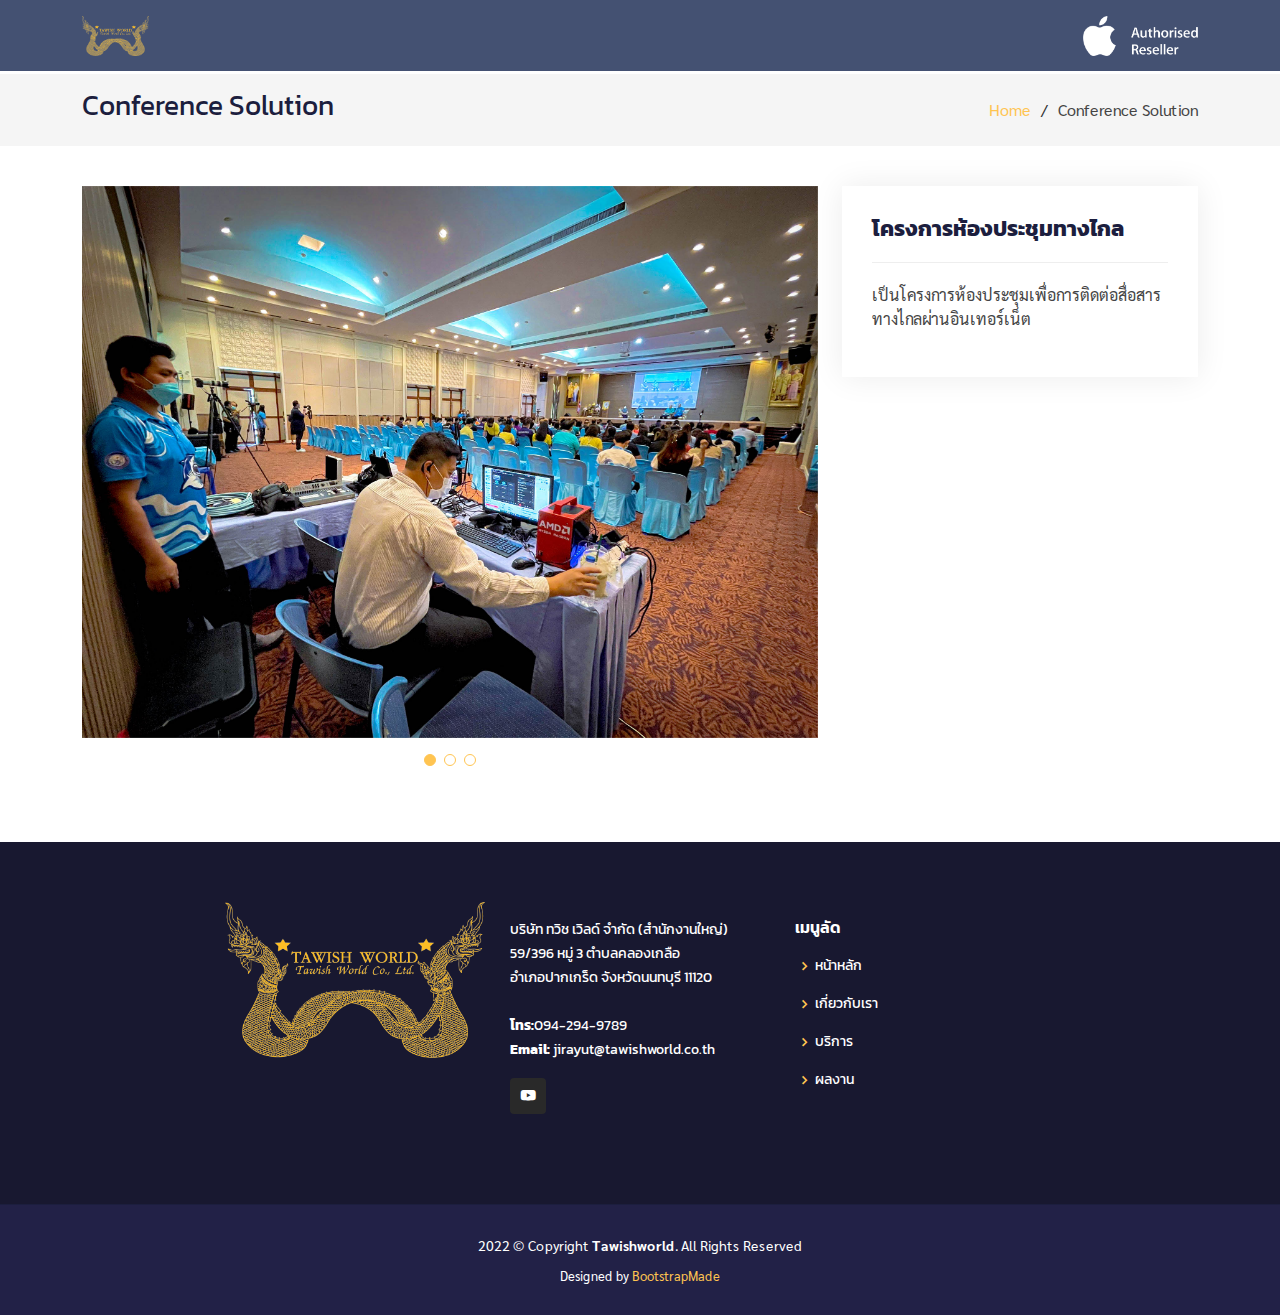
<file: conference.html>
<!DOCTYPE html>
<html lang="en">

<head>
  <meta charset="utf-8">
  <meta content="width=device-width, initial-scale=1.0" name="viewport">

  <title>Conference Solution - Tawish World</title>
  <meta content="" name="description">
  <meta content="" name="keywords">

  <!-- Favicons -->
  <link href="assets/img/icon-tw-whitebg.png" rel="icon">

  <!-- Google Fonts -->
  <link href="https://fonts.googleapis.com/css?family=Kanit:300,300i,400,400i,600,600i,700,700i|Sarabun:300,300i,400,400i,500,500i,600,600i,700,700i" rel="stylesheet">

  <!-- Vendor CSS Files -->
  <link href="assets/vendor/aos/aos.css" rel="stylesheet">
  <link href="assets/vendor/bootstrap/css/bootstrap.min.css" rel="stylesheet">
  <link href="assets/vendor/bootstrap-icons/bootstrap-icons.css" rel="stylesheet">
  <link href="assets/vendor/boxicons/css/boxicons.min.css" rel="stylesheet">
  <link href="assets/vendor/glightbox/css/glightbox.min.css" rel="stylesheet">
  <link href="assets/vendor/remixicon/remixicon.css" rel="stylesheet">
  <link href="assets/vendor/swiper/swiper-bundle.min.css" rel="stylesheet">

  <!-- Template Main CSS File -->
  <link href="assets/css/style.css" rel="stylesheet">

  <!-- =======================================================
  * Template Name: Gp - v4.9.1
  * Template URL: https://bootstrapmade.com/gp-free-multipurpose-html-bootstrap-template/
  * Author: BootstrapMade.com
  * License: https://bootstrapmade.com/license/
  ======================================================== -->
</head>

<body>

  <!-- ======= Header ======= -->
  <header id="header" class="fixed-top header-inner-pages">
    <div class="container d-flex align-items-center justify-content-lg-between">

      <a href="index.html" class="logo me-auto me-lg-0"><img src="/assets/img/tw-trans-log.png" alt="" class="img-fluid"></a>

      <!-- <a href="#contact" class="get-started-btn scrollto">ร่วมงานกับเรา</a> -->
      <a class="logo me-auto me-lg-0"><img src="/assets/img/apple-auth-logo-wht2-tran.png" alt="Responsive image" class="img-fluid"></a>

    </div>
  </header><!-- End Header -->

  
  <main id="main">

    <!-- ======= Breadcrumbs ======= -->
    <section id="breadcrumbs" class="breadcrumbs">
      <div class="container">

        <div class="d-flex justify-content-between align-items-center">
          <h2>Conference Solution</h2>
          <ol>
            <li><a href="index.html">Home</a></li>
            <li>Conference Solution</li>
          </ol>
        </div>

      </div>
    </section><!-- End Breadcrumbs -->

    <!-- ======= Portfolio Details Section ======= -->
    <section id="portfolio-details" class="portfolio-details">
      <div class="container">

        <div class="row gy-4">

          <div class="col-lg-8">
            <div class="portfolio-details-slider swiper">
              <div class="swiper-wrapper align-items-center">

                <div class="swiper-slide">
                  <img src="assets/img/conference/conference-1.jpeg" alt="">
                </div>

                <div class="swiper-slide">
                  <img src="assets/img/conference/conference-2.jpeg" alt="">
                </div>

                <div class="swiper-slide">
                  <img src="assets/img/conference/conference-3.jpeg" alt="">
                </div>

              </div>
              <div class="swiper-pagination"></div>
            </div>
          </div>

          <div class="col-lg-4">
            <div class="portfolio-info">
              <h3>โครงการห้องประชุมทางไกล</h3>
              <p>เป็นโครงการห้องประชุมเพื่อการติดต่อสื่อสารทางไกลผ่านอินเทอร์เน็ต</p>
            </div>
          </div>

        </div>

      </div>
    </section><!-- End Portfolio Details Section -->

  </main><!-- End #main -->

        

    


  <!-- ======= Footer ======= -->
  <footer id="footer">
    <div class="footer-top">
      <div class="container">
        <div class="row justify-content-md-center">
          <div class="col-lg-3 col-md-6 ">
            <a class="logo mt-3"><img src="/assets/img/tw-trans-log.png" alt="" class="img-fluid"></a>
          </div>

          <div class="col-lg-3 col-md-6 footer-links">
            <div class="footer-info mt-3">
              <p>
                บริษัท ทวิช เวิลด์ จำกัด (สำนักงานใหญ่)<br>
                59/396 หมู่ 3 ตำบลคลองเกลือ <br>
                อำเภอปากเกร็ด จังหวัดนนทบุรี 11120<br><br>
                <strong>โทร:</strong>094-294-9789<br>
                <strong>Email:</strong> jirayut@tawishworld.co.th<br>
              </p>
              <div class="social-links mt-3">
                <!-- <a href="#" class="facebook"><i class="bx bxl-facebook"></i></a> -->
                <a href="https://www.youtube.com/channel/UCE-PU_fjS1bHGGkTFNMQGZQ" class="youtube"><i class="bx bxl-youtube"></i></a>
                <!-- <a href="#" class="linkedin"><i class="bx bxl-linkedin"></i></a> -->
              </div>
            </div>
          </div>

          <div class="col-lg-3 col-md-6 footer-links mt-3">
            <h4>เมนูลัด</h4>
            <ul style="font-family: Kanit, sans-serif;">
              <li><i class="bx bx-chevron-right"></i> <a href="index.html#hero">หน้าหลัก</a></li>
              <li><i class="bx bx-chevron-right"></i> <a href="index.html#about">เกี่ยวกับเรา</a></li>
              <li><i class="bx bx-chevron-right"></i> <a href="index.html#service">บริการ</a></li>
              <li><i class="bx bx-chevron-right"></i> <a href="index.html#portfolio">ผลงาน</a></li>
            </ul>
          </div>

        </div>
      </div>
    </div>

    <div class="container">
      <div class="copyright">
        2022 &copy; Copyright <strong><span>Tawishworld</span></strong>. All Rights Reserved
      </div>
      <div class="credits">
        <!-- All the links in the footer should remain intact. -->
        <!-- You can delete the links only if you purchased the pro version. -->
        <!-- Licensing information: https://bootstrapmade.com/license/ -->
        <!-- Purchase the pro version with working PHP/AJAX contact form: https://bootstrapmade.com/gp-free-multipurpose-html-bootstrap-template/ -->
        Designed by <a href="https://bootstrapmade.com/">BootstrapMade</a>
      </div>
    </div>
  </footer><!-- End Footer -->

  <div id="preloader"></div>
  <a href="#" class="back-to-top d-flex align-items-center justify-content-center"><i class="bi bi-arrow-up-short"></i></a>

  <!-- Vendor JS Files -->
  <script src="assets/vendor/purecounter/purecounter_vanilla.js"></script>
  <script src="assets/vendor/aos/aos.js"></script>
  <script src="assets/vendor/bootstrap/js/bootstrap.bundle.min.js"></script>
  <script src="assets/vendor/glightbox/js/glightbox.min.js"></script>
  <script src="assets/vendor/isotope-layout/isotope.pkgd.min.js"></script>
  <script src="assets/vendor/swiper/swiper-bundle.min.js"></script>
  <script src="assets/vendor/php-email-form/validate.js"></script>

  <!-- Template Main JS File -->
  <script src="assets/js/main.js"></script>

</body>

</html>
</file>
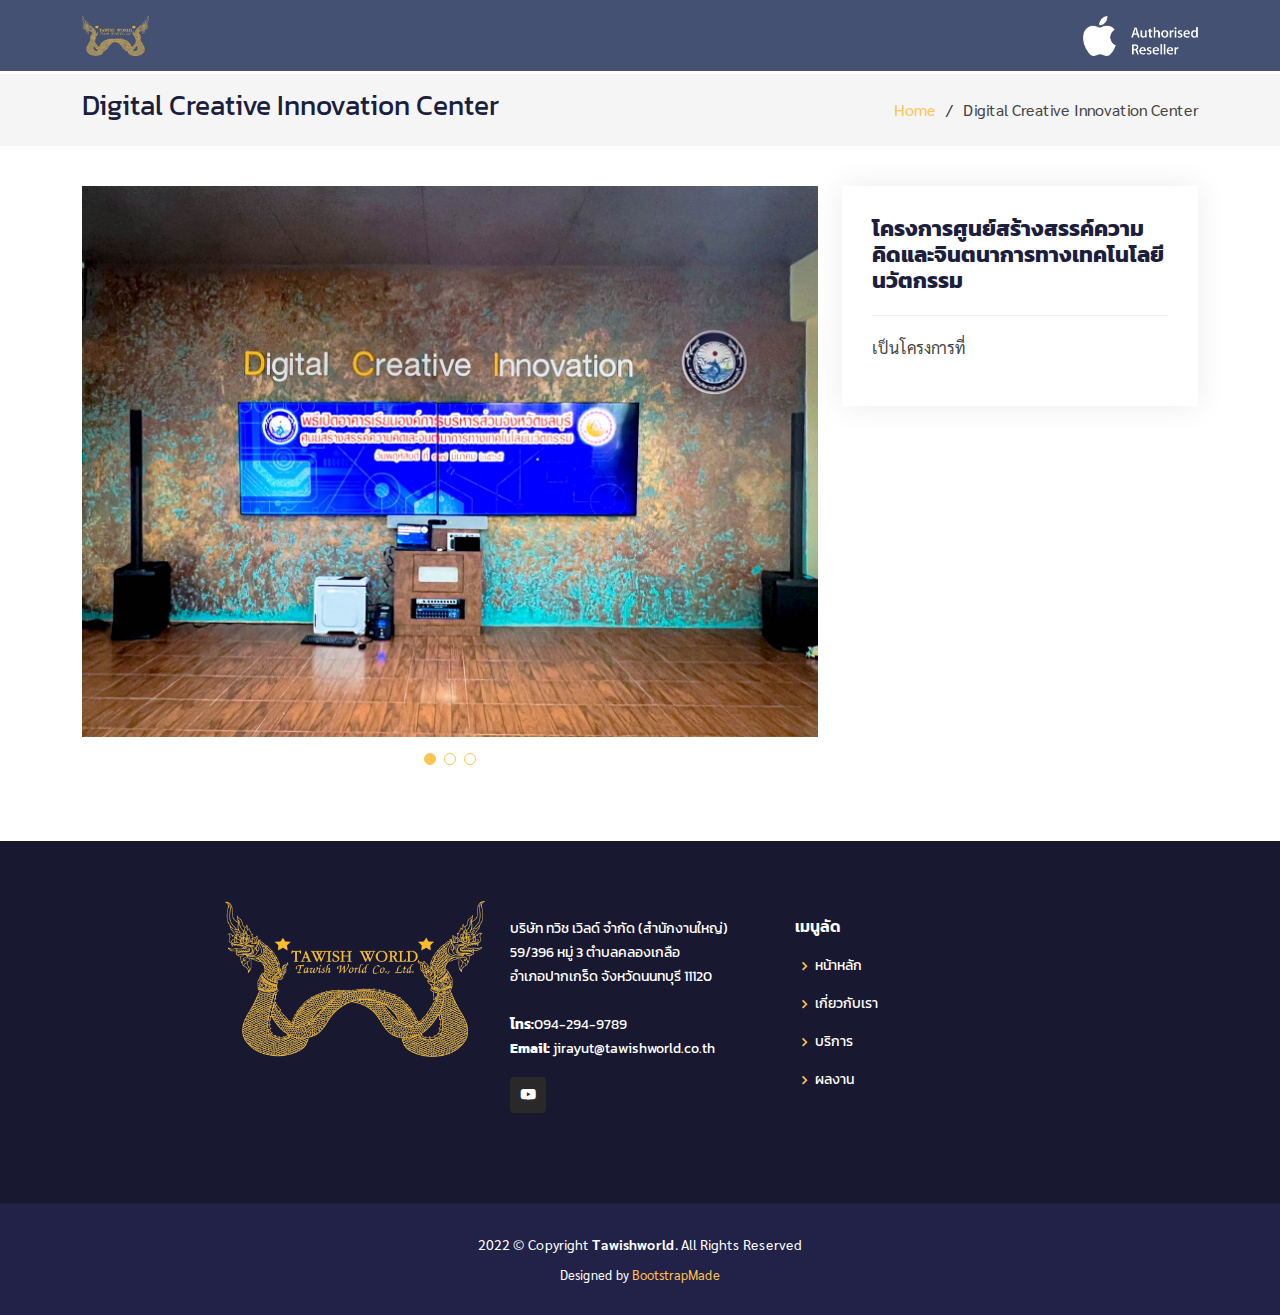
<file: innovation.html>
<!DOCTYPE html>
<html lang="en">

<head>
  <meta charset="utf-8">
  <meta content="width=device-width, initial-scale=1.0" name="viewport">

  <title>Innovation - Tawish World</title>
  <meta content="" name="description">
  <meta content="" name="keywords">

  <!-- Favicons -->
  <link href="assets/img/icon-tw-whitebg.png" rel="icon">

  <!-- Google Fonts -->
  <link href="https://fonts.googleapis.com/css?family=Kanit:300,300i,400,400i,600,600i,700,700i|Sarabun:300,300i,400,400i,500,500i,600,600i,700,700i" rel="stylesheet">

  <!-- Vendor CSS Files -->
  <link href="assets/vendor/aos/aos.css" rel="stylesheet">
  <link href="assets/vendor/bootstrap/css/bootstrap.min.css" rel="stylesheet">
  <link href="assets/vendor/bootstrap-icons/bootstrap-icons.css" rel="stylesheet">
  <link href="assets/vendor/boxicons/css/boxicons.min.css" rel="stylesheet">
  <link href="assets/vendor/glightbox/css/glightbox.min.css" rel="stylesheet">
  <link href="assets/vendor/remixicon/remixicon.css" rel="stylesheet">
  <link href="assets/vendor/swiper/swiper-bundle.min.css" rel="stylesheet">

  <!-- Template Main CSS File -->
  <link href="assets/css/style.css" rel="stylesheet">

  <!-- =======================================================
  * Template Name: Gp - v4.9.1
  * Template URL: https://bootstrapmade.com/gp-free-multipurpose-html-bootstrap-template/
  * Author: BootstrapMade.com
  * License: https://bootstrapmade.com/license/
  ======================================================== -->
</head>

<body>

  <!-- ======= Header ======= -->
  <header id="header" class="fixed-top header-inner-pages">
    <div class="container d-flex align-items-center justify-content-lg-between">

      <a href="index.html" class="logo me-auto me-lg-0"><img src="/assets/img/tw-trans-log.png" alt="" class="img-fluid"></a>

      <!-- <a href="#contact" class="get-started-btn scrollto">ร่วมงานกับเรา</a> -->
      <a class="logo me-auto me-lg-0"><img src="/assets/img/apple-auth-logo-wht2-tran.png" alt="Responsive image" class="img-fluid"></a>

    </div>
  </header><!-- End Header -->

  
  <main id="main">

    <!-- ======= Breadcrumbs ======= -->
    <section id="breadcrumbs" class="breadcrumbs">
      <div class="container">

        <div class="d-flex justify-content-between align-items-center">
          <h2>Digital Creative Innovation Center</h2>
          <ol>
            <li><a href="index.html">Home</a></li>
            <li>Digital Creative Innovation Center</li>
          </ol>
        </div>

      </div>
    </section><!-- End Breadcrumbs -->

    <!-- ======= Portfolio Details Section ======= -->
    <section id="portfolio-details" class="portfolio-details">
      <div class="container">

        <div class="row gy-4">

          <div class="col-lg-8">
            <div class="portfolio-details-slider swiper">
              <div class="swiper-wrapper align-items-center">

                <div class="swiper-slide">
                  <img src="assets/img/innovation/innovation-1.jpeg" alt="">
                </div>

                <div class="swiper-slide">
                  <img src="assets/img/innovation/innovation-2.jpeg" alt="">
                </div>

                <div class="swiper-slide">
                  <img src="assets/img/innovation/innovation-3.jpeg" alt="">
                </div>

              </div>
              <div class="swiper-pagination"></div>
            </div>
          </div>

          <div class="col-lg-4">
            <div class="portfolio-info">
              <h3>โครงการศูนย์สร้างสรรค์ความคิดและจินตนาการทางเทคโนโลยีนวัตกรรม</h3>
              <p>เป็นโครงการที่</p>
            </div>
          </div>

        </div>

      </div>
    </section><!-- End Portfolio Details Section -->

  </main><!-- End #main -->

        

    


  <!-- ======= Footer ======= -->
  <footer id="footer">
    <div class="footer-top">
      <div class="container">
        <div class="row justify-content-md-center">
          <div class="col-lg-3 col-md-6 ">
            <a class="logo mt-3"><img src="/assets/img/tw-trans-log.png" alt="" class="img-fluid"></a>
          </div>

          <div class="col-lg-3 col-md-6 footer-links">
            <div class="footer-info mt-3">
              <p>
                บริษัท ทวิช เวิลด์ จำกัด (สำนักงานใหญ่)<br>
                59/396 หมู่ 3 ตำบลคลองเกลือ <br>
                อำเภอปากเกร็ด จังหวัดนนทบุรี 11120<br><br>
                <strong>โทร:</strong>094-294-9789<br>
                <strong>Email:</strong> jirayut@tawishworld.co.th<br>
              </p>
              <div class="social-links mt-3">
                <!-- <a href="#" class="facebook"><i class="bx bxl-facebook"></i></a> -->
                <a href="https://www.youtube.com/channel/UCE-PU_fjS1bHGGkTFNMQGZQ" class="youtube"><i class="bx bxl-youtube"></i></a>
                <!-- <a href="#" class="linkedin"><i class="bx bxl-linkedin"></i></a> -->
              </div>
            </div>
          </div>

          <div class="col-lg-3 col-md-6 footer-links mt-3">
            <h4>เมนูลัด</h4>
            <ul style="font-family: Kanit, sans-serif;">
              <li><i class="bx bx-chevron-right"></i> <a href="index.html#hero">หน้าหลัก</a></li>
              <li><i class="bx bx-chevron-right"></i> <a href="index.html#about">เกี่ยวกับเรา</a></li>
              <li><i class="bx bx-chevron-right"></i> <a href="index.html#service">บริการ</a></li>
              <li><i class="bx bx-chevron-right"></i> <a href="index.html#portfolio">ผลงาน</a></li>
            </ul>
          </div>

        </div>
      </div>
    </div>

    <div class="container">
      <div class="copyright">
        2022 &copy; Copyright <strong><span>Tawishworld</span></strong>. All Rights Reserved
      </div>
      <div class="credits">
        <!-- All the links in the footer should remain intact. -->
        <!-- You can delete the links only if you purchased the pro version. -->
        <!-- Licensing information: https://bootstrapmade.com/license/ -->
        <!-- Purchase the pro version with working PHP/AJAX contact form: https://bootstrapmade.com/gp-free-multipurpose-html-bootstrap-template/ -->
        Designed by <a href="https://bootstrapmade.com/">BootstrapMade</a>
      </div>
    </div>
  </footer><!-- End Footer -->

  <div id="preloader"></div>
  <a href="#" class="back-to-top d-flex align-items-center justify-content-center"><i class="bi bi-arrow-up-short"></i></a>

  <!-- Vendor JS Files -->
  <script src="assets/vendor/purecounter/purecounter_vanilla.js"></script>
  <script src="assets/vendor/aos/aos.js"></script>
  <script src="assets/vendor/bootstrap/js/bootstrap.bundle.min.js"></script>
  <script src="assets/vendor/glightbox/js/glightbox.min.js"></script>
  <script src="assets/vendor/isotope-layout/isotope.pkgd.min.js"></script>
  <script src="assets/vendor/swiper/swiper-bundle.min.js"></script>
  <script src="assets/vendor/php-email-form/validate.js"></script>

  <!-- Template Main JS File -->
  <script src="assets/js/main.js"></script>

</body>

</html>
</file>
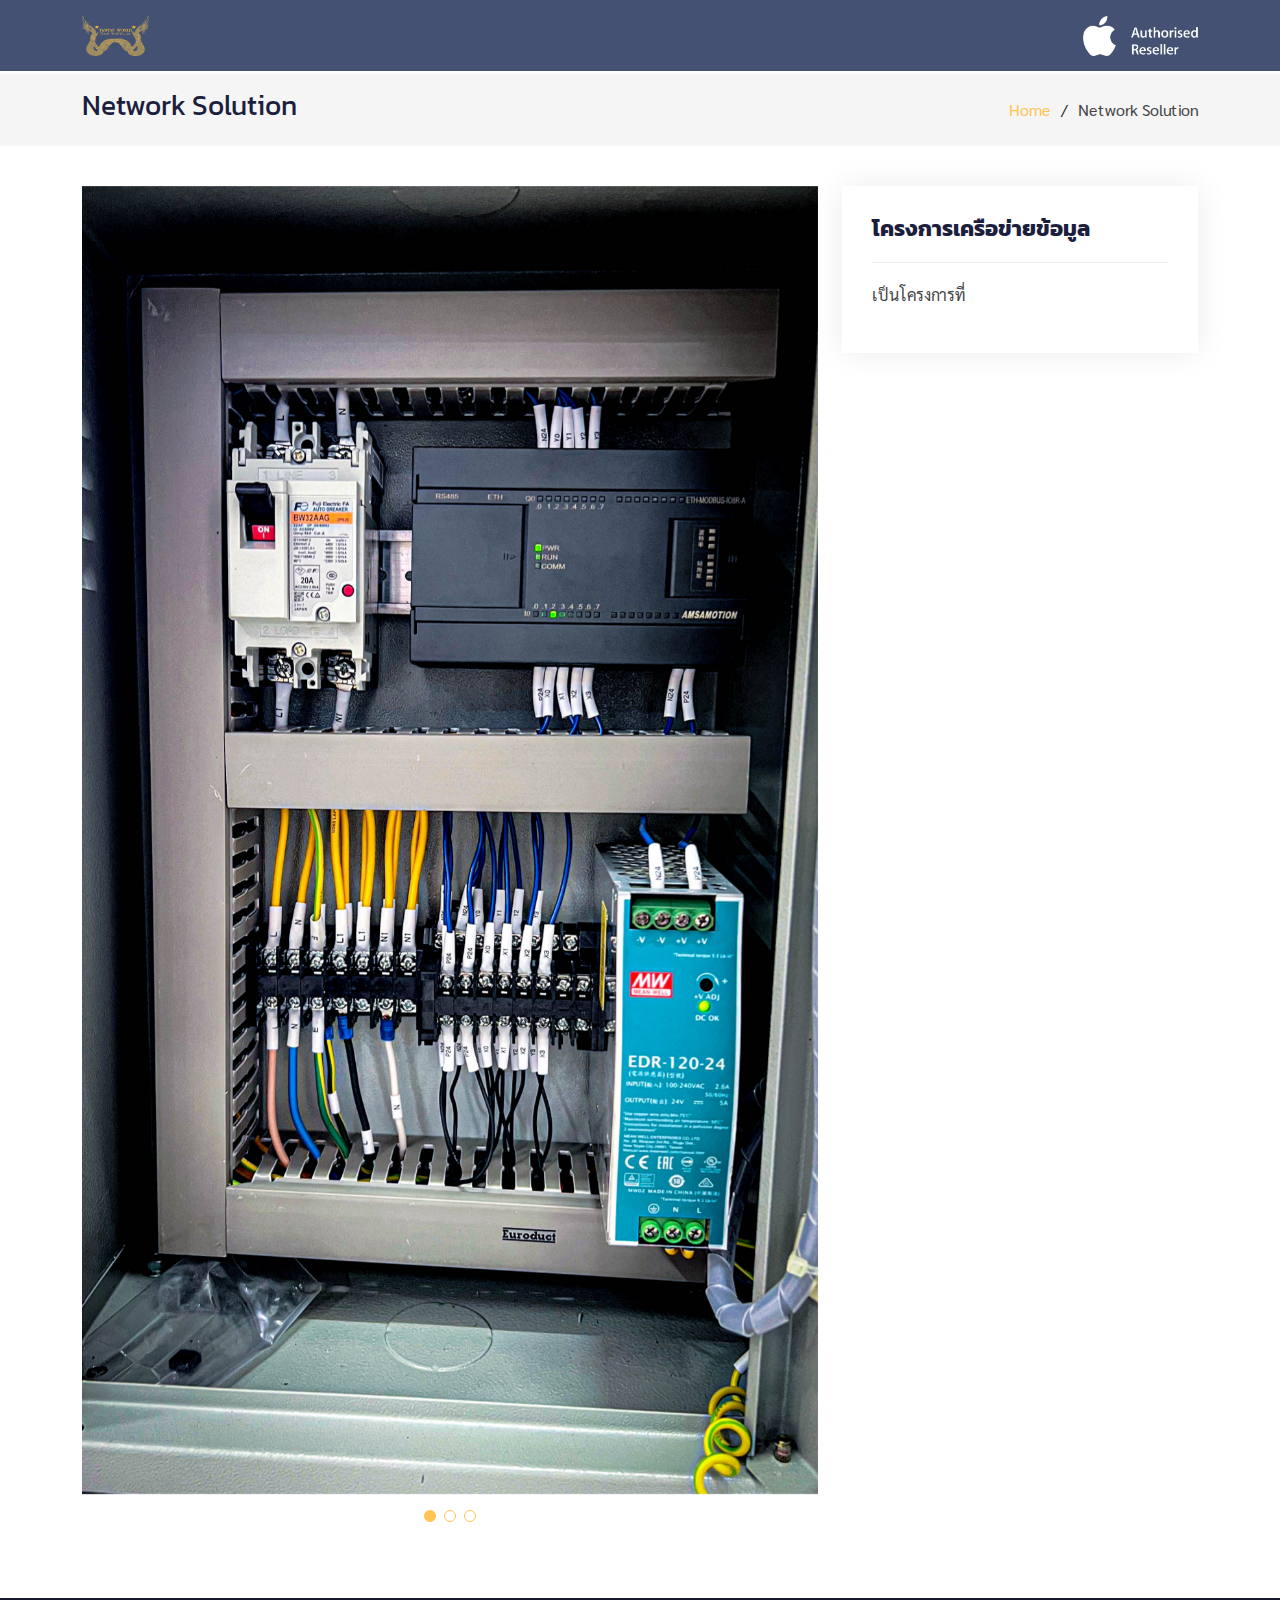
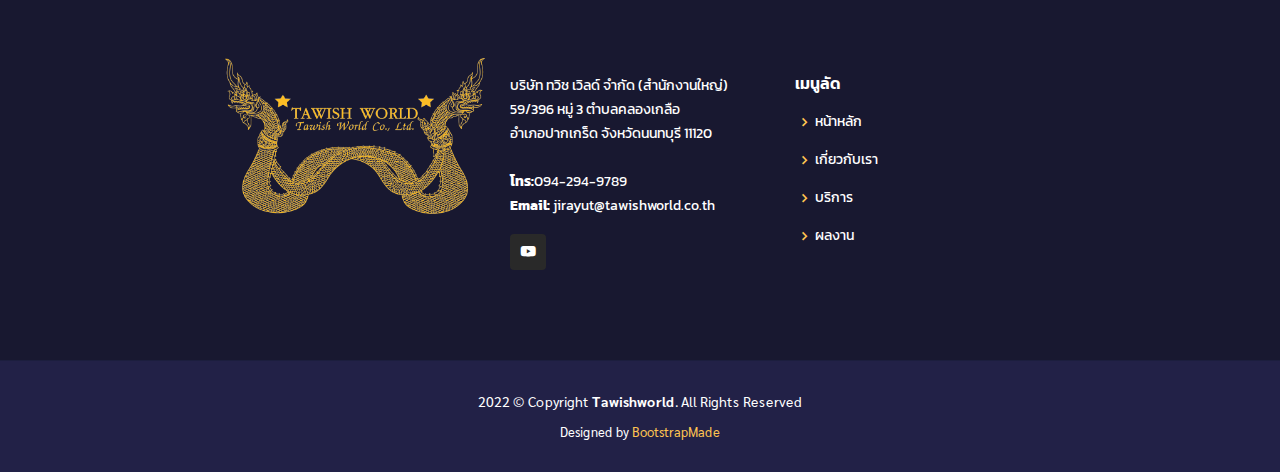
<file: network.html>
<!DOCTYPE html>
<html lang="en">

<head>
  <meta charset="utf-8">
  <meta content="width=device-width, initial-scale=1.0" name="viewport">

  <title>Network - Tawish World</title>
  <meta content="" name="description">
  <meta content="" name="keywords">

  <!-- Favicons -->
  <link href="assets/img/icon-tw-whitebg.png" rel="icon">

  <!-- Google Fonts -->
  <link href="https://fonts.googleapis.com/css?family=Kanit:300,300i,400,400i,600,600i,700,700i|Sarabun:300,300i,400,400i,500,500i,600,600i,700,700i" rel="stylesheet">

  <!-- Vendor CSS Files -->
  <link href="assets/vendor/aos/aos.css" rel="stylesheet">
  <link href="assets/vendor/bootstrap/css/bootstrap.min.css" rel="stylesheet">
  <link href="assets/vendor/bootstrap-icons/bootstrap-icons.css" rel="stylesheet">
  <link href="assets/vendor/boxicons/css/boxicons.min.css" rel="stylesheet">
  <link href="assets/vendor/glightbox/css/glightbox.min.css" rel="stylesheet">
  <link href="assets/vendor/remixicon/remixicon.css" rel="stylesheet">
  <link href="assets/vendor/swiper/swiper-bundle.min.css" rel="stylesheet">

  <!-- Template Main CSS File -->
  <link href="assets/css/style.css" rel="stylesheet">

  <!-- =======================================================
  * Template Name: Gp - v4.9.1
  * Template URL: https://bootstrapmade.com/gp-free-multipurpose-html-bootstrap-template/
  * Author: BootstrapMade.com
  * License: https://bootstrapmade.com/license/
  ======================================================== -->
</head>

<body>

  <!-- ======= Header ======= -->
  <header id="header" class="fixed-top header-inner-pages">
    <div class="container d-flex align-items-center justify-content-lg-between">

      <a href="index.html" class="logo me-auto me-lg-0"><img src="/assets/img/tw-trans-log.png" alt="" class="img-fluid"></a>

      <!-- <a href="#contact" class="get-started-btn scrollto">ร่วมงานกับเรา</a> -->
      <a class="logo me-auto me-lg-0"><img src="/assets/img/apple-auth-logo-wht2-tran.png" alt="Responsive image" class="img-fluid"></a>

    </div>
  </header><!-- End Header -->

  
  <main id="main">

    <!-- ======= Breadcrumbs ======= -->
    <section id="breadcrumbs" class="breadcrumbs">
      <div class="container">

        <div class="d-flex justify-content-between align-items-center">
          <h2>Network Solution</h2>
          <ol>
            <li><a href="index.html">Home</a></li>
            <li>Network Solution</li>
          </ol>
        </div>

      </div>
    </section><!-- End Breadcrumbs -->

    <!-- ======= Portfolio Details Section ======= -->
    <section id="portfolio-details" class="portfolio-details">
      <div class="container">

        <div class="row gy-4">

          <div class="col-lg-8">
            <div class="portfolio-details-slider swiper">
              <div class="swiper-wrapper align-items-center">

                <div class="swiper-slide">
                  <img src="assets/img/network/network-2.jpeg" alt="">
                </div>

                <div class="swiper-slide">
                  <img src="assets/img/network/network-1.jpeg" alt="">
                </div>

                <div class="swiper-slide">
                  <img src="assets/img/network/network-3.jpeg" alt="">
                </div>

              </div>
              <div class="swiper-pagination"></div>
            </div>
          </div>

          <div class="col-lg-4">
            <div class="portfolio-info">
              <h3>โครงการเครือข่ายข้อมูล</h3>
              <p>เป็นโครงการที่</p>
            </div>
          </div>

        </div>

      </div>
    </section><!-- End Portfolio Details Section -->

  </main><!-- End #main -->

        

    


  <!-- ======= Footer ======= -->
  <footer id="footer">
    <div class="footer-top">
      <div class="container">
        <div class="row justify-content-md-center">
          <div class="col-lg-3 col-md-6 ">
            <a class="logo mt-3"><img src="/assets/img/tw-trans-log.png" alt="" class="img-fluid"></a>
          </div>

          <div class="col-lg-3 col-md-6 footer-links">
            <div class="footer-info mt-3">
              <p>
                บริษัท ทวิช เวิลด์ จำกัด (สำนักงานใหญ่)<br>
                59/396 หมู่ 3 ตำบลคลองเกลือ <br>
                อำเภอปากเกร็ด จังหวัดนนทบุรี 11120<br><br>
                <strong>โทร:</strong>094-294-9789<br>
                <strong>Email:</strong> jirayut@tawishworld.co.th<br>
              </p>
              <div class="social-links mt-3">
                <!-- <a href="#" class="facebook"><i class="bx bxl-facebook"></i></a> -->
                <a href="https://www.youtube.com/channel/UCE-PU_fjS1bHGGkTFNMQGZQ" class="youtube"><i class="bx bxl-youtube"></i></a>
                <!-- <a href="#" class="linkedin"><i class="bx bxl-linkedin"></i></a> -->
              </div>
            </div>
          </div>

          <div class="col-lg-3 col-md-6 footer-links mt-3">
            <h4>เมนูลัด</h4>
            <ul style="font-family: Kanit, sans-serif;">
              <li><i class="bx bx-chevron-right"></i> <a href="index.html#hero">หน้าหลัก</a></li>
              <li><i class="bx bx-chevron-right"></i> <a href="index.html#about">เกี่ยวกับเรา</a></li>
              <li><i class="bx bx-chevron-right"></i> <a href="index.html#service">บริการ</a></li>
              <li><i class="bx bx-chevron-right"></i> <a href="index.html#portfolio">ผลงาน</a></li>
            </ul>
          </div>

        </div>
      </div>
    </div>

    <div class="container">
      <div class="copyright">
        2022 &copy; Copyright <strong><span>Tawishworld</span></strong>. All Rights Reserved
      </div>
      <div class="credits">
        <!-- All the links in the footer should remain intact. -->
        <!-- You can delete the links only if you purchased the pro version. -->
        <!-- Licensing information: https://bootstrapmade.com/license/ -->
        <!-- Purchase the pro version with working PHP/AJAX contact form: https://bootstrapmade.com/gp-free-multipurpose-html-bootstrap-template/ -->
        Designed by <a href="https://bootstrapmade.com/">BootstrapMade</a>
      </div>
    </div>
  </footer><!-- End Footer -->

  <div id="preloader"></div>
  <a href="#" class="back-to-top d-flex align-items-center justify-content-center"><i class="bi bi-arrow-up-short"></i></a>

  <!-- Vendor JS Files -->
  <script src="assets/vendor/purecounter/purecounter_vanilla.js"></script>
  <script src="assets/vendor/aos/aos.js"></script>
  <script src="assets/vendor/bootstrap/js/bootstrap.bundle.min.js"></script>
  <script src="assets/vendor/glightbox/js/glightbox.min.js"></script>
  <script src="assets/vendor/isotope-layout/isotope.pkgd.min.js"></script>
  <script src="assets/vendor/swiper/swiper-bundle.min.js"></script>
  <script src="assets/vendor/php-email-form/validate.js"></script>

  <!-- Template Main JS File -->
  <script src="assets/js/main.js"></script>

</body>

</html>
</file>
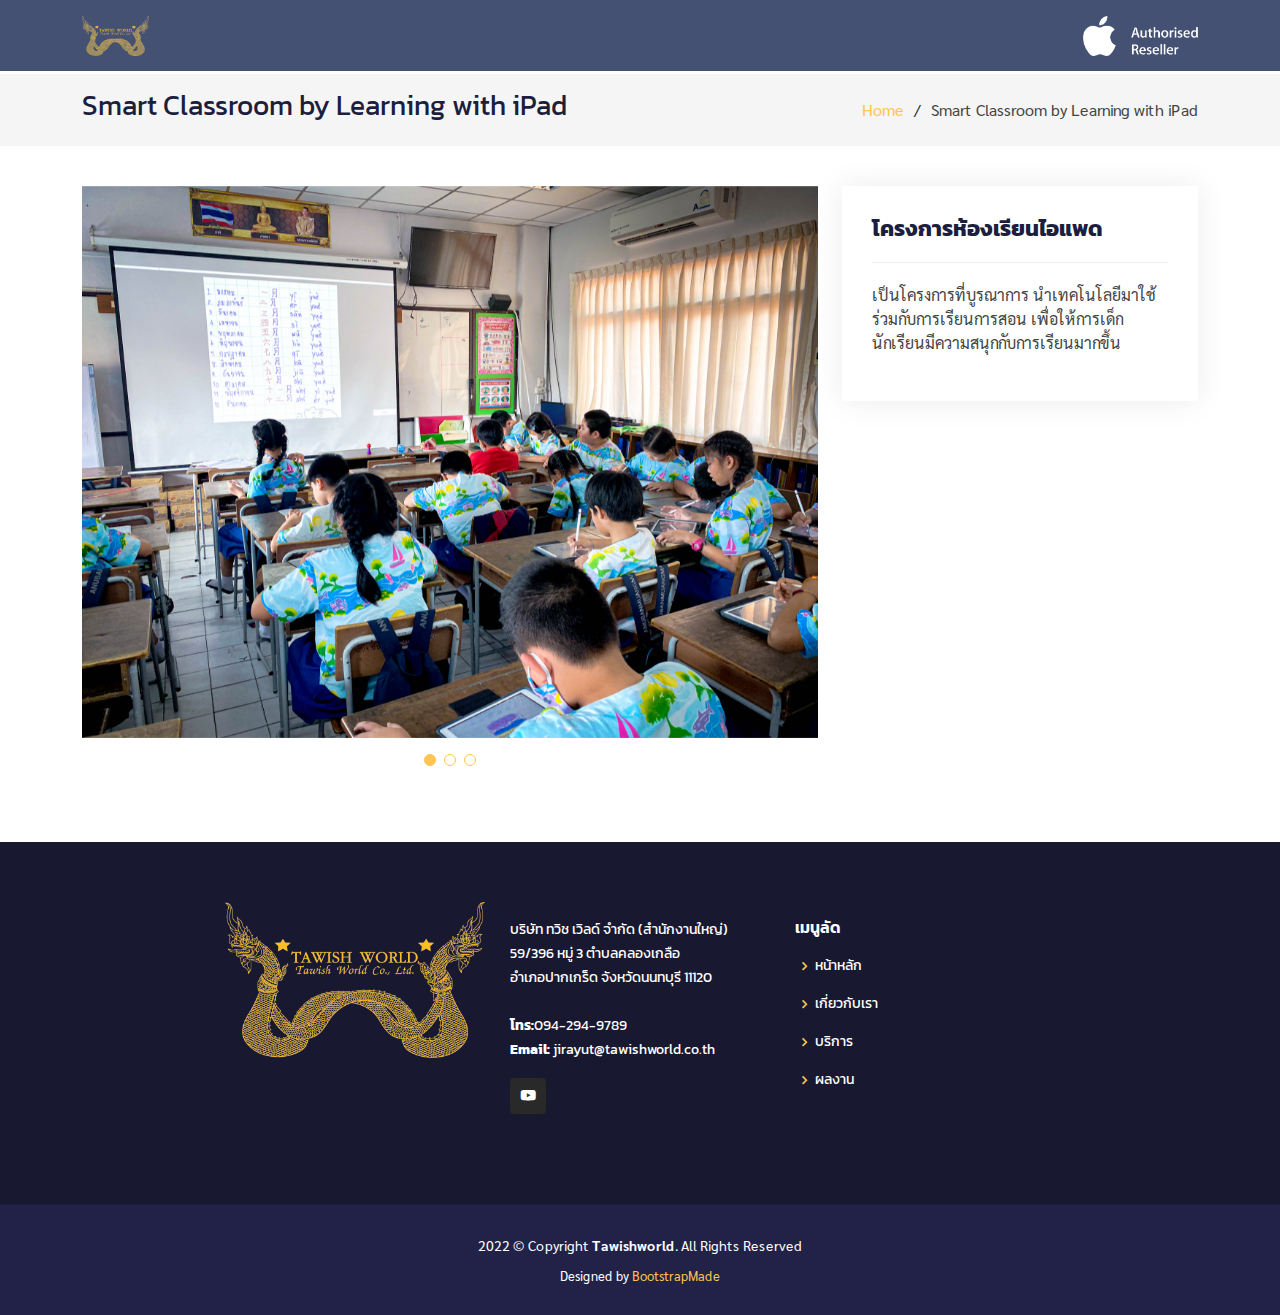
<file: smartclassroom-ipad.html>
<!DOCTYPE html>
<html lang="en">

<head>
  <meta charset="utf-8">
  <meta content="width=device-width, initial-scale=1.0" name="viewport">

  <title>Smart Classroom - Tawish World</title>
  <meta content="" name="description">
  <meta content="" name="keywords">

  <!-- Favicons -->
  <link href="assets/img/icon-tw-whitebg.png" rel="icon">

  <!-- Google Fonts -->
  <link href="https://fonts.googleapis.com/css?family=Kanit:300,300i,400,400i,600,600i,700,700i|Sarabun:300,300i,400,400i,500,500i,600,600i,700,700i" rel="stylesheet">

  <!-- Vendor CSS Files -->
  <link href="assets/vendor/aos/aos.css" rel="stylesheet">
  <link href="assets/vendor/bootstrap/css/bootstrap.min.css" rel="stylesheet">
  <link href="assets/vendor/bootstrap-icons/bootstrap-icons.css" rel="stylesheet">
  <link href="assets/vendor/boxicons/css/boxicons.min.css" rel="stylesheet">
  <link href="assets/vendor/glightbox/css/glightbox.min.css" rel="stylesheet">
  <link href="assets/vendor/remixicon/remixicon.css" rel="stylesheet">
  <link href="assets/vendor/swiper/swiper-bundle.min.css" rel="stylesheet">

  <!-- Template Main CSS File -->
  <link href="assets/css/style.css" rel="stylesheet">

  <!-- =======================================================
  * Template Name: Gp - v4.9.1
  * Template URL: https://bootstrapmade.com/gp-free-multipurpose-html-bootstrap-template/
  * Author: BootstrapMade.com
  * License: https://bootstrapmade.com/license/
  ======================================================== -->
</head>

<body>

  <!-- ======= Header ======= -->
  <header id="header" class="fixed-top header-inner-pages">
    <div class="container d-flex align-items-center justify-content-lg-between">

      <a href="index.html" class="logo me-auto me-lg-0"><img src="/assets/img/tw-trans-log.png" alt="" class="img-fluid"></a>

      <!-- <a href="#contact" class="get-started-btn scrollto">ร่วมงานกับเรา</a> -->
      <a class="logo me-auto me-lg-0"><img src="/assets/img/apple-auth-logo-wht2-tran.png" alt="Responsive image" class="img-fluid"></a>

    </div>
  </header><!-- End Header -->

  
  <main id="main">

    <!-- ======= Breadcrumbs ======= -->
    <section id="breadcrumbs" class="breadcrumbs">
      <div class="container">

        <div class="d-flex justify-content-between align-items-center">
          <h2>Smart Classroom by Learning with iPad</h2>
          <ol>
            <li><a href="index.html">Home</a></li>
            <li>Smart Classroom by Learning with iPad</li>
          </ol>
        </div>

      </div>
    </section><!-- End Breadcrumbs -->

    <!-- ======= Portfolio Details Section ======= -->
    <section id="portfolio-details" class="portfolio-details">
      <div class="container">

        <div class="row gy-4">

          <div class="col-lg-8">
            <div class="portfolio-details-slider swiper">
              <div class="swiper-wrapper align-items-center">

                <div class="swiper-slide">
                  <img src="assets/img/ipad/ipad-1.jpeg" alt="">
                </div>

                <div class="swiper-slide">
                  <img src="assets/img/ipad/ipad-2.jpeg" alt="">
                </div>

                <div class="swiper-slide">
                  <img src="assets/img/ipad/ipad-3.jpeg" alt="">
                </div>

              </div>
              <div class="swiper-pagination"></div>
            </div>
          </div>

          <div class="col-lg-4">
            <div class="portfolio-info">
              <h3>โครงการห้องเรียนไอแพด</h3>
              <p>เป็นโครงการที่บูรณาการ นำเทคโนโลยีมาใช้ร่วมกับการเรียนการสอน เพื่อให้การเด็กนักเรียนมีความสนุกกับการเรียนมากขึ้น</p>
            </div>
          </div>

        </div>

      </div>
    </section><!-- End Portfolio Details Section -->

  </main><!-- End #main -->

        

    


  <!-- ======= Footer ======= -->
  <footer id="footer">
    <div class="footer-top">
      <div class="container">
        <div class="row justify-content-md-center">
          <div class="col-lg-3 col-md-6 ">
            <a class="logo mt-3"><img src="/assets/img/tw-trans-log.png" alt="" class="img-fluid"></a>
          </div>

          <div class="col-lg-3 col-md-6 footer-links">
            <div class="footer-info mt-3">
              <p>
                บริษัท ทวิช เวิลด์ จำกัด (สำนักงานใหญ่)<br>
                59/396 หมู่ 3 ตำบลคลองเกลือ <br>
                อำเภอปากเกร็ด จังหวัดนนทบุรี 11120<br><br>
                <strong>โทร:</strong>094-294-9789<br>
                <strong>Email:</strong> jirayut@tawishworld.co.th<br>
              </p>
              <div class="social-links mt-3">
                <!-- <a href="#" class="facebook"><i class="bx bxl-facebook"></i></a> -->
                <a href="https://www.youtube.com/channel/UCE-PU_fjS1bHGGkTFNMQGZQ" class="youtube"><i class="bx bxl-youtube"></i></a>
                <!-- <a href="#" class="linkedin"><i class="bx bxl-linkedin"></i></a> -->
              </div>
            </div>
          </div>

          <div class="col-lg-3 col-md-6 footer-links mt-3">
            <h4>เมนูลัด</h4>
            <ul style="font-family: Kanit, sans-serif;">
              <li><i class="bx bx-chevron-right"></i> <a href="index.html#hero">หน้าหลัก</a></li>
              <li><i class="bx bx-chevron-right"></i> <a href="index.html#about">เกี่ยวกับเรา</a></li>
              <li><i class="bx bx-chevron-right"></i> <a href="index.html#service">บริการ</a></li>
              <li><i class="bx bx-chevron-right"></i> <a href="index.html#portfolio">ผลงาน</a></li>
            </ul>
          </div>

        </div>
      </div>
    </div>

    <div class="container">
      <div class="copyright">
        2022 &copy; Copyright <strong><span>Tawishworld</span></strong>. All Rights Reserved
      </div>
      <div class="credits">
        <!-- All the links in the footer should remain intact. -->
        <!-- You can delete the links only if you purchased the pro version. -->
        <!-- Licensing information: https://bootstrapmade.com/license/ -->
        <!-- Purchase the pro version with working PHP/AJAX contact form: https://bootstrapmade.com/gp-free-multipurpose-html-bootstrap-template/ -->
        Designed by <a href="https://bootstrapmade.com/">BootstrapMade</a>
      </div>
    </div>
  </footer><!-- End Footer -->

  <div id="preloader"></div>
  <a href="#" class="back-to-top d-flex align-items-center justify-content-center"><i class="bi bi-arrow-up-short"></i></a>

  <!-- Vendor JS Files -->
  <script src="assets/vendor/purecounter/purecounter_vanilla.js"></script>
  <script src="assets/vendor/aos/aos.js"></script>
  <script src="assets/vendor/bootstrap/js/bootstrap.bundle.min.js"></script>
  <script src="assets/vendor/glightbox/js/glightbox.min.js"></script>
  <script src="assets/vendor/isotope-layout/isotope.pkgd.min.js"></script>
  <script src="assets/vendor/swiper/swiper-bundle.min.js"></script>
  <script src="assets/vendor/php-email-form/validate.js"></script>

  <!-- Template Main JS File -->
  <script src="assets/js/main.js"></script>

</body>

</html>
</file>
<file: assets/css/style.css>
/**
* Template Name: Gp - v4.9.1
* Template URL: https://bootstrapmade.com/gp-free-multipurpose-html-bootstrap-template/
* Author: BootstrapMade.com
* License: https://bootstrapmade.com/license/
*/

/*--------------------------------------------------------------
# General
--------------------------------------------------------------*/
body {
  font-family: "Sarabun", sans-serif;
  color: #444444;
}


a {
  color: #ffc451;
  text-decoration: none;
}

a:hover {
  color: #ffd584;
  text-decoration: none;
}

h1,
h2,
h3,
h4,
h5,
h6 {
  color: #1c1e3e;
  font-family: "Kanit", sans-serif;
}

/*--------------------------------------------------------------
# Back to top button
--------------------------------------------------------------*/
.back-to-top {
  position: fixed;
  visibility: hidden;
  opacity: 0;
  right: 15px;
  bottom: 15px;
  z-index: 996;
  background: #ffc451;
  width: 40px;
  height: 40px;
  border-radius: 4px;
  transition: all 0.4s;
}

.back-to-top i {
  font-size: 28px;
  color: #1c1e3e;
  line-height: 0;
}

.back-to-top:hover {
  background: #1c1e3e;
}

.back-to-top:hover i {
  color: #ffc451;
}

.back-to-top.active {
  visibility: visible;
  opacity: 1;
}

/*--------------------------------------------------------------
# Preloader
--------------------------------------------------------------*/
#preloader {
  position: fixed;
  top: 0;
  left: 0;
  right: 0;
  bottom: 0;
  z-index: 9999;
  overflow: hidden;
  background: #1c1e3e;
}

#preloader:before {
  content: "";
  position: fixed;
  top: calc(50% - 0px);
  left: calc(50% - 30px);
  border: 6px solid #ffc451;
  border-top-color: #1c1e3e;
  border-bottom-color: #1c1e3e;
  border-radius: 50%;
  width: 60px;
  height: 60px;
  -webkit-animation: animate-preloader 1s linear infinite;
  animation: animate-preloader 1s linear infinite;
}

@-webkit-keyframes animate-preloader {
  0% {
    transform: rotate(0deg);
  }

  100% {
    transform: rotate(360deg);
  }
}

@keyframes animate-preloader {
  0% {
    transform: rotate(0deg);
  }

  100% {
    transform: rotate(360deg);
  }
}

/*--------------------------------------------------------------
# Disable aos animation delay on mobile devices
--------------------------------------------------------------*/
@media screen and (max-width: 768px) {
  [data-aos-delay] {
    transition-delay: 0 !important;
  }
}

/*--------------------------------------------------------------
# Header
--------------------------------------------------------------*/
#header {
  transition: all 0.5s;
  z-index: 997;
  padding: 15px 0;
}

#header.header-scrolled,
#header.header-inner-pages {
  background: rgba(21, 37, 79, 0.8);
}

#header .logo {
  font-size: 32px;
  margin: 0;
  padding: 0;
  line-height: 1;
  font-weight: 700;
  letter-spacing: 2px;
  text-transform: uppercase;
}

#header .logo a {
  color: #fff;
}

#header .logo a span {
  color: #ffc451;
}

#header .logo img {
  max-height: 40px;
}

/*--------------------------------------------------------------
#  Get Startet Button
--------------------------------------------------------------*/
.get-started-btn {
  font-family: "Kanit", sans-serif;
  color: #fff;
  border-radius: 4px;
  padding: 7px 25px 8px 25px;
  white-space: nowrap;
  transition: 0.3s;
  font-size: 15px;
  display: inline-block;
  border: 2px solid #ffc451;
}

.get-started-btn:hover {
  background: #ffbb38;
  color: #343a40;
}

@media (max-width: 992px) {
  .get-started-btn {
    padding: 7px 20px 8px 20px;
    margin-right: 15px;
  }
}

/*--------------------------------------------------------------
# Navigation Menu
--------------------------------------------------------------*/
/**
* Desktop Navigation 
*/
.navbar {
  padding: 0;
}

.navbar ul {
  margin: 0;
  padding: 0;
  display: flex;
  list-style: none;
  align-items: center;
}

.navbar li {
  position: relative;
}

.navbar a,
.navbar a:focus {
  display: flex;
  align-items: center;
  justify-content: space-between;
  padding: 10px 0 10px 30px;
  font-family: "Kanit", sans-serif;
  font-size: 17px;
  font-weight: 600;
  color: #fff;
  white-space: nowrap;
  transition: 0.3s;
}

.navbar a i,
.navbar a:focus i {
  font-size: 15px;
  line-height: 0;
  margin-left: 5px;
}

.navbar a:hover,
.navbar .active,
.navbar .active:focus,
.navbar li:hover>a {
  color: #ffc451;
}

.navbar .dropdown ul {
  display: block;
  position: absolute;
  left: 14px;
  top: calc(100% + 30px);
  margin: 0;
  padding: 10px 0;
  z-index: 99;
  opacity: 0;
  visibility: hidden;
  background: #fff;
  box-shadow: 0px 0px 30px rgba(80, 106, 167, 0.25);
  transition: 0.3s;
}

.navbar .dropdown ul li {
  min-width: 200px;
}

.navbar .dropdown ul a {
  padding: 10px 20px;
  font-size: 15px;
  text-transform: none;
  color: #151515;
  font-weight: 400;
}

.navbar .dropdown ul a i {
  font-size: 12px;
}

.navbar .dropdown ul a:hover,
.navbar .dropdown ul .active:hover,
.navbar .dropdown ul li:hover>a {
  background-color: #ffc451;
}

.navbar .dropdown:hover>ul {
  opacity: 1;
  top: 100%;
  visibility: visible;
}

.navbar .dropdown .dropdown ul {
  top: 0;
  left: calc(100% - 30px);
  visibility: hidden;
}

.navbar .dropdown .dropdown:hover>ul {
  opacity: 1;
  top: 0;
  left: 100%;
  visibility: visible;
}

@media (max-width: 1366px) {
  .navbar .dropdown .dropdown ul {
    left: -90%;
  }

  .navbar .dropdown .dropdown:hover>ul {
    left: -100%;
  }
}

/**
* Mobile Navigation 
*/
.mobile-nav-toggle {
  color: #fff;
  font-size: 28px;
  cursor: pointer;
  display: none;
  line-height: 0;
  transition: 0.5s;
}

@media (max-width: 991px) {
  .mobile-nav-toggle {
    display: block;
  }

  .navbar ul {
    display: none;
  }
}

.navbar-mobile {
  position: fixed;
  overflow: hidden;
  top: 0;
  right: 0;
  left: 0;
  bottom: 0;
  background: rgba(0, 0, 0, 0.9);
  transition: 0.3s;
  z-index: 999;
}

.navbar-mobile .mobile-nav-toggle {
  position: absolute;
  top: 15px;
  right: 15px;
}

.navbar-mobile ul {
  display: block;
  position: absolute;
  top: 55px;
  right: 15px;
  bottom: 15px;
  left: 15px;
  padding: 10px 0;
  background-color: #fff;
  overflow-y: auto;
  transition: 0.3s;
}

.navbar-mobile a,
.navbar-mobile a:focus {
  padding: 10px 20px;
  font-size: 15px;
  color: #151515;
}

.navbar-mobile a:hover,
.navbar-mobile .active,
.navbar-mobile li:hover>a {
  color: #151515;
  background-color: #ffc451;
}

.navbar-mobile .getstarted,
.navbar-mobile .getstarted:focus {
  margin: 15px;
}

.navbar-mobile .dropdown ul {
  position: static;
  display: none;
  margin: 10px 20px;
  padding: 10px 0;
  z-index: 99;
  opacity: 1;
  visibility: visible;
  background: #fff;
  box-shadow: 0px 0px 30px rgba(127, 137, 161, 0.25);
}

.navbar-mobile .dropdown ul li {
  min-width: 200px;
}

.navbar-mobile .dropdown ul a {
  padding: 10px 20px;
  color: #151515;
}

.navbar-mobile .dropdown ul a i {
  font-size: 12px;
}

.navbar-mobile .dropdown ul a:hover,
.navbar-mobile .dropdown ul .active:hover,
.navbar-mobile .dropdown ul li:hover>a {
  background-color: #ffc451;
}

.navbar-mobile .dropdown>.dropdown-active {
  display: block;
}

/*--------------------------------------------------------------
# Hero Section
--------------------------------------------------------------*/
#hero {
  width: 100%;
  height: 100vh;
  background: url("../img/new-tw-hero-bg.png") top center;
  background-size: cover;
  position: relative;
}

#hero:before {
  content: "";
  background: rgba(7, 7, 14, 0.6);
  position: absolute;
  bottom: 0;
  top: 0;
  left: 0;
  right: 0;
}

#hero .container {
  position: relative;
  padding-top: 74px;
  text-align: center;
}

#hero h1 {
  margin: 0;
  font-size: 56px;
  font-weight: 700;
  line-height: 64px;
  color: #fff;
  font-family: "Kanit", sans-serif;
}

#hero h1 span {
  color: #ffc451;
}

#hero h2 {
  color: rgba(255, 255, 255, 0.9);
  margin: 10px 0 0 0;
  font-size: 24px;
}

#hero .icon-box {
  padding: 30px 20px;
  transition: ease-in-out 0.3s;
  border: 1px solid rgba(255, 255, 255, 0.3);
  height: 100%;
  text-align: center;
}

#hero .icon-box i {
  font-size: 32px;
  line-height: 1;
  color: #ffc451;
}

#hero .icon-box h3 {
  font-weight: 700;
  margin: 10px 0 0 0;
  padding: 0;
  line-height: 1;
  font-size: 20px;
  line-height: 26px;
}

#hero .icon-box h3 a {
  color: #fff;
  transition: ease-in-out 0.3s;
}

#hero .icon-box h3 a:hover {
  color: #ffc451;
}

#hero .icon-box:hover {
  border-color: #ffc451;
}

@media (min-width: 1024px) {
  #hero {
    background-attachment: fixed;
  }
}

@media (max-width: 768px) {
  #hero {
    height: auto;
  }

  #hero h1 {
    font-size: 28px;
    line-height: 36px;
  }

  #hero h2 {
    font-size: 20px;
    line-height: 24px;
  }
}

/*--------------------------------------------------------------
# Sections General
--------------------------------------------------------------*/
section {
  padding: 60px 0;
  overflow: hidden;
}

.section-title {
  padding-bottom: 40px;
}

.section-title h2 {
  font-size: 14px;
  font-weight: 500;
  padding: 0;
  line-height: 1px;
  margin: 0 0 5px 0;
  letter-spacing: 2px;
  text-transform: uppercase;
  color: #aaaaaa;
  font-family: "Kanit", sans-serif;
}

.section-title h2::after {
  content: "";
  width: 120px;
  height: 1px;
  display: inline-block;
  background: #ffde9e;
  margin: 4px 10px;
}

.section-title p {
  margin: 0;
  margin: 0;
  font-size: 36px;
  font-weight: 700;
  text-transform: uppercase;
  font-family: "Kanit", sans-serif;
  color: #1c1e3e;
}

/*--------------------------------------------------------------
# About
--------------------------------------------------------------*/
.about .iframe-container {
  position: relative;
  width: 100%;
  overflow: hidden;
  padding-top: 60%; 
}

.about .responsive-iframe {
  position: absolute;
  top: 0;
  left: 0;
  bottom: 0;
  right: 0;
  width: 100%;
  height: 100%;
  border: none;
}

.about .content h3 {
  font-weight: 700;
  font-size: 28px;
  font-family: "Kanit", sans-serif;
}

.about .content ul {
  list-style: none;
  padding: 0;
}

.about .content ul li {
  padding: 0 0 8px 26px;
  position: relative;
}

.about .content ul i {
  position: absolute;
  font-size: 20px;
  left: 0;
  top: -3px;
  color: #ffc451;
}

.about .content p:last-child {
  margin-bottom: 0;
}

/*--------------------------------------------------------------
# Clients
--------------------------------------------------------------*/
.clients {
  padding-top: 20px;
}

.clients .swiper-slide img {
  opacity: 0.5;
  transition: 0.3s;
  filter: grayscale(100);
}

.clients .swiper-slide img:hover {
  filter: none;
  opacity: 1;
}

.clients .swiper-pagination {
  margin-top: 20px;
  position: relative;
}

.clients .swiper-pagination .swiper-pagination-bullet {
  width: 12px;
  height: 12px;
  background-color: #fff;
  opacity: 1;
  background-color: #ddd;
}

.clients .swiper-pagination .swiper-pagination-bullet-active {
  background-color: #ffc451;
}

/*--------------------------------------------------------------
# Features
--------------------------------------------------------------*/
.features {
  padding-top: 20px;
}

.features .icon-box {
  padding-left: 15px;
}

.features .icon-box h4 {
  font-size: 20px;
  font-weight: 700;
  margin: 5px 0 10px 60px;
}

.features .icon-box i {
  font-size: 48px;
  float: left;
  color: #ffc451;
}

.features .icon-box p {
  font-size: 15px;
  color: #848484;
  margin-left: 60px;
}

.features .image {
  background-position: center center;
  background-repeat: no-repeat;
  background-size: cover;
  min-height: 400px;
}

/*--------------------------------------------------------------
# Services
--------------------------------------------------------------*/
.services .icon-box {
  text-align: center;
  border: 1px solid #ebebeb;
  padding: 80px 20px;
  transition: all ease-in-out 0.3s;
  background: #fff;
}

.services .icon-box .icon {
  margin: 0 auto;
  width: 64px;
  height: 64px;
  background: #ffc451;
  border-radius: 4px;
  display: flex;
  align-items: center;
  justify-content: center;
  margin-bottom: 20px;
  transition: 0.3s;
}

.services .icon-box .icon i {
  color: #151515;
  font-size: 28px;
  transition: ease-in-out 0.3s;
}

.services .icon-box h4 {
  font-weight: 700;
  margin-bottom: 15px;
  font-size: 24px;
}

.services .icon-box h4 a {
  color: #151515;
  transition: ease-in-out 0.3s;
}

.services .icon-box h4 a:hover {
  color: #ffc451;
}

.services .icon-box p {
  line-height: 24px;
  font-size: 14px;
  margin-bottom: 0;
}

.services .icon-box:hover {
  border-color: #fff;
  box-shadow: 0px 0 25px 0 rgba(0, 0, 0, 0.1);
  transform: translateY(-10px);
}

/*--------------------------------------------------------------
# Cta
--------------------------------------------------------------*/
.cta {
  background: linear-gradient(rgba(2, 2, 2, 0.5), rgba(0, 0, 0, 0.5)), url("../img/cta-bg.jpg") fixed center center;
  background-size: cover;
  padding: 60px 0;
}

.cta h3 {
  color: #fff;
  font-size: 28px;
  font-weight: 700;
}

.cta p {
  color: #fff;
}

.cta .cta-btn {
  font-family: "Kanit", sans-serif;
  font-weight: 600;
  font-size: 16px;
  letter-spacing: 1px;
  display: inline-block;
  padding: 8px 28px;
  border-radius: 4px;
  transition: 0.5s;
  margin-top: 10px;
  border: 2px solid #fff;
  color: #fff;
}

.cta .cta-btn:hover {
  background: #ffc451;
  border-color: #ffc451;
  color: #151515;
}

/*--------------------------------------------------------------
# Portfolio
--------------------------------------------------------------*/
.portfolio .portfolio-item {
  margin-bottom: 30px;
}

.portfolio #portfolio-flters {
  padding: 0;
  margin: 0 auto 20px auto;
  list-style: none;
  text-align: center;
}

.portfolio #portfolio-flters li {
  cursor: pointer;
  display: inline-block;
  padding: 8px 15px 10px 15px;
  font-size: 14px;
  font-weight: 600;
  line-height: 1;
  text-transform: uppercase;
  color: #444444;
  margin-bottom: 5px;
  transition: all 0.3s ease-in-out;
  border-radius: 3px;
}

.portfolio #portfolio-flters li:hover,
.portfolio #portfolio-flters li.filter-active {
  color: #151515;
  background: #ffc451;
}

.portfolio #portfolio-flters li:last-child {
  margin-right: 0;
}

.portfolio .portfolio-wrap {
  transition: 0.3s;
  position: relative;
  overflow: hidden;
  z-index: 1;
  background: rgba(21, 21, 21, 0.6);
}

.portfolio .portfolio-wrap::before {
  content: "";
  background: rgba(21, 21, 21, 0.6);
  position: absolute;
  left: 0;
  right: 0;
  top: 0;
  bottom: 0;
  transition: all ease-in-out 0.3s;
  z-index: 2;
  opacity: 0;
}

.portfolio .portfolio-wrap img {
  transition: all ease-in-out 0.3s;
}

.portfolio .portfolio-wrap .portfolio-info {
  opacity: 0;
  position: absolute;
  top: 0;
  left: 0;
  right: 0;
  bottom: 0;
  z-index: 3;
  transition: all ease-in-out 0.3s;
  display: flex;
  flex-direction: column;
  justify-content: flex-end;
  align-items: flex-start;
  padding: 20px;
}

.portfolio .portfolio-wrap .portfolio-info h4 {
  font-size: 20px;
  color: #fff;
  font-weight: 600;
}

.portfolio .portfolio-wrap .portfolio-info p {
  color: rgba(255, 255, 255, 0.7);
  font-size: 14px;
  text-transform: uppercase;
  padding: 0;
  margin: 0;
  font-style: italic;
}

.portfolio .portfolio-wrap .portfolio-links {
  text-align: center;
  z-index: 4;
}

.portfolio .portfolio-wrap .portfolio-links a {
  color: #fff;
  margin: 0 5px 0 0;
  font-size: 28px;
  display: inline-block;
  transition: 0.3s;
}

.portfolio .portfolio-wrap .portfolio-links a:hover {
  color: #ffc451;
}

.portfolio .portfolio-wrap:hover::before {
  opacity: 1;
}

.portfolio .portfolio-wrap:hover img {
  transform: scale(1.2);
}

.portfolio .portfolio-wrap:hover .portfolio-info {
  opacity: 1;
}

/*--------------------------------------------------------------
# Portfolio Details
--------------------------------------------------------------*/
.portfolio-details {
  padding-top: 40px;
}

.portfolio-details .portfolio-details-slider img {
  width: 100%;
}

.portfolio-details .portfolio-details-slider .swiper-pagination {
  margin-top: 20px;
  position: relative;
}

.portfolio-details .portfolio-details-slider .swiper-pagination .swiper-pagination-bullet {
  width: 12px;
  height: 12px;
  background-color: #fff;
  opacity: 1;
  border: 1px solid #ffc451;
}

.portfolio-details .portfolio-details-slider .swiper-pagination .swiper-pagination-bullet-active {
  background-color: #ffc451;
}

.portfolio-details .portfolio-info {
  padding: 30px;
  box-shadow: 0px 0 30px rgba(21, 21, 21, 0.08);
}

.portfolio-details .portfolio-info h3 {
  font-size: 22px;
  font-weight: 700;
  margin-bottom: 20px;
  padding-bottom: 20px;
  border-bottom: 1px solid #eee;
}

.portfolio-details .portfolio-info ul {
  list-style: none;
  padding: 0;
  font-size: 15px;
}

.portfolio-details .portfolio-info ul li+li {
  margin-top: 10px;
}

.portfolio-details .portfolio-description {
  padding-top: 30px;
}

.portfolio-details .portfolio-description h2 {
  font-size: 26px;
  font-weight: 700;
  margin-bottom: 20px;
}

.portfolio-details .portfolio-description p {
  padding: 0;
}

/*--------------------------------------------------------------
# Counts
--------------------------------------------------------------*/
.counts .content {
  padding: 30px 0;
}

.counts .content h3 {
  font-weight: 700;
  font-size: 34px;
  color: #151515;
}

.counts .content p {
  margin-bottom: 0;
}

.counts .content .count-box {
  padding: 20px 0;
  width: 100%;
}

.counts .content .count-box i {
  display: block;
  font-size: 36px;
  color: #ffc451;
  float: left;
}

.counts .content .count-box span {
  font-size: 36px;
  line-height: 30px;
  display: block;
  font-weight: 700;
  color: #151515;
  margin-left: 50px;
}

.counts .content .count-box p {
  padding: 15px 0 0 0;
  margin: 0 0 0 50px;
  font-family: "Kanit", sans-serif;
  font-size: 14px;
  color: #3b3b3b;
}

.counts .content .count-box a {
  font-weight: 600;
  display: block;
  margin-top: 20px;
  color: #3b3b3b;
  font-size: 15px;
  font-family: "Kanit", sans-serif;
  transition: ease-in-out 0.3s;
}

.counts .content .count-box a:hover {
  color: #626262;
}

.counts .image {
  background: url("../img/ห้องประชุมไฟรังผึ้ง.jpeg") center center no-repeat;
  background-size: cover;
  min-height: 400px;
}

@media (max-width: 991px) {
  .counts .image {
    text-align: center;
  }

  .counts .image img {
    max-width: 80%;
  }
}

@media (max-width: 667px) {
  .counts .image img {
    max-width: 100%;
  }
}

/*--------------------------------------------------------------
# Testimonials
--------------------------------------------------------------*/
.testimonials {
  padding: 80px 0;
  background: url("../img/testimonials-bg.jpg") no-repeat;
  background-position: center center;
  background-size: cover;
  position: relative;
}

.testimonials::before {
  content: "";
  position: absolute;
  left: 0;
  right: 0;
  top: 0;
  bottom: 0;
  background: rgba(0, 0, 0, 0.7);
}

.testimonials .section-header {
  margin-bottom: 40px;
}

.testimonials .testimonials-carousel,
.testimonials .testimonials-slider {
  overflow: hidden;
}

.testimonials .testimonial-item {
  text-align: center;
  color: #fff;
}

.testimonials .testimonial-item .testimonial-img {
  width: 100px;
  border-radius: 50%;
  border: 6px solid rgba(255, 255, 255, 0.15);
  margin: 0 auto;
}

.testimonials .testimonial-item h3 {
  font-size: 20px;
  font-weight: bold;
  margin: 10px 0 5px 0;
  color: #fff;
}

.testimonials .testimonial-item h4 {
  font-size: 14px;
  color: #ddd;
  margin: 0 0 15px 0;
}

.testimonials .testimonial-item .quote-icon-left,
.testimonials .testimonial-item .quote-icon-right {
  color: rgba(255, 255, 255, 0.6);
  font-size: 26px;
}

.testimonials .testimonial-item .quote-icon-left {
  display: inline-block;
  left: -5px;
  position: relative;
}

.testimonials .testimonial-item .quote-icon-right {
  display: inline-block;
  right: -5px;
  position: relative;
  top: 10px;
}

.testimonials .testimonial-item p {
  font-style: italic;
  margin: 0 auto 15px auto;
  color: #eee;
}

.testimonials .swiper-pagination {
  margin-top: 20px;
  position: relative;
}

.testimonials .swiper-pagination .swiper-pagination-bullet {
  width: 12px;
  height: 12px;
  background-color: rgba(255, 255, 255, 0.4);
  opacity: 0.5;
}

.testimonials .swiper-pagination .swiper-pagination-bullet-active {
  background-color: #ffc451;
  opacity: 1;
}

@media (min-width: 1024px) {
  .testimonials {
    background-attachment: fixed;
  }
}

@media (min-width: 992px) {
  .testimonials .testimonial-item p {
    width: 80%;
  }
}

/*--------------------------------------------------------------
# Team
--------------------------------------------------------------*/
.team {
  background: #fff;
  padding: 60px 0;
}

.team .member {
  margin-bottom: 20px;
  overflow: hidden;
  border-radius: 5px;
  background: #fff;
  box-shadow: 0px 2px 15px rgba(0, 0, 0, 0.1);
}

.team .member .member-img {
  position: relative;
  overflow: hidden;
}

.team .member .social {
  position: absolute;
  left: 0;
  bottom: 30px;
  right: 0;
  opacity: 0;
  transition: ease-in-out 0.3s;
  text-align: center;
}

.team .member .social a {
  transition: color 0.3s;
  color: #151515;
  margin: 0 3px;
  border-radius: 4px;
  width: 36px;
  height: 36px;
  background: rgba(255, 255, 255, 0.8);
  transition: ease-in-out 0.3s;
  color: #484848;
  display: inline-flex;
  justify-content: center;
  align-items: center;
}

.team .member .social a:hover {
  color: #151515;
  background: #ffc451;
}

.team .member .social i {
  font-size: 18px;
  line-height: 0;
}

.team .member .member-info {
  padding: 25px 15px;
}

.team .member .member-info h4 {
  font-weight: 700;
  margin-bottom: 5px;
  font-size: 18px;
  color: #151515;
}

.team .member .member-info span {
  display: block;
  font-size: 13px;
  font-weight: 400;
  color: #aaaaaa;
}

.team .member .member-info p {
  font-style: italic;
  font-size: 14px;
  line-height: 26px;
  color: #777777;
}

.team .member:hover .social {
  opacity: 1;
  bottom: 15px;
}

/*--------------------------------------------------------------
# Contact
--------------------------------------------------------------*/
.contact .info {
  width: 100%;
  background: #fff;
}

.contact .info i {
  font-size: 20px;
  background: #ffc451;
  color: #151515;
  float: left;
  width: 44px;
  height: 44px;
  display: flex;
  justify-content: center;
  align-items: center;
  border-radius: 4px;
  transition: all 0.3s ease-in-out;
}

.contact .info h4 {
  padding: 0 0 0 60px;
  font-size: 22px;
  font-weight: 600;
  margin-bottom: 5px;
  color: #151515;
}

.contact .info p {
  padding: 0 0 0 60px;
  margin-bottom: 0;
  font-size: 14px;
  color: #484848;
}

.contact .info .email,
.contact .info .phone {
  margin-top: 40px;
}

.contact .php-email-form {
  width: 100%;
  background: #fff;
}

.contact .php-email-form .form-group {
  padding-bottom: 8px;
}

.contact .php-email-form .error-message {
  display: none;
  color: #fff;
  background: #ed3c0d;
  text-align: left;
  padding: 15px;
  font-weight: 600;
}

.contact .php-email-form .error-message br+br {
  margin-top: 25px;
}

.contact .php-email-form .sent-message {
  display: none;
  color: #fff;
  background: #18d26e;
  text-align: center;
  padding: 15px;
  font-weight: 600;
}

.contact .php-email-form .loading {
  display: none;
  background: #fff;
  text-align: center;
  padding: 15px;
}

.contact .php-email-form .loading:before {
  content: "";
  display: inline-block;
  border-radius: 50%;
  width: 24px;
  height: 24px;
  margin: 0 10px -6px 0;
  border: 3px solid #18d26e;
  border-top-color: #eee;
  -webkit-animation: animate-loading 1s linear infinite;
  animation: animate-loading 1s linear infinite;
}

.contact .php-email-form input,
.contact .php-email-form textarea {
  border-radius: 0;
  box-shadow: none;
  font-size: 14px;
  border-radius: 4px;
}

.contact .php-email-form input:focus,
.contact .php-email-form textarea:focus {
  border-color: #ffc451;
}

.contact .php-email-form input {
  height: 44px;
}

.contact .php-email-form textarea {
  padding: 10px 12px;
}

.contact .php-email-form button[type=submit] {
  background: #ffc451;
  border: 0;
  padding: 10px 24px;
  color: #151515;
  transition: 0.4s;
  border-radius: 4px;
}

.contact .php-email-form button[type=submit]:hover {
  background: #ffcd6b;
}

@-webkit-keyframes animate-loading {
  0% {
    transform: rotate(0deg);
  }

  100% {
    transform: rotate(360deg);
  }
}

@keyframes animate-loading {
  0% {
    transform: rotate(0deg);
  }

  100% {
    transform: rotate(360deg);
  }
}

/*--------------------------------------------------------------
# Breadcrumbs
--------------------------------------------------------------*/
.breadcrumbs {
  padding: 15px 0;
  background: whitesmoke;
  min-height: 40px;
  margin-top: 74px;
}

.breadcrumbs h2 {
  font-size: 28px;
  font-weight: 400;
}

.breadcrumbs ol {
  display: flex;
  flex-wrap: wrap;
  list-style: none;
  padding: 0;
  margin: 0;
}

.breadcrumbs ol li+li {
  padding-left: 10px;
}

.breadcrumbs ol li+li::before {
  display: inline-block;
  padding-right: 10px;
  color: #2f2f2f;
  content: "/";
}

@media (max-width: 992px) {
  .breadcrumbs {
    margin-top: 68px;
  }

  .breadcrumbs .d-flex {
    display: block !important;
  }

  .breadcrumbs ol {
    display: block;
  }

  .breadcrumbs ol li {
    display: inline-block;
  }
}

/*--------------------------------------------------------------
# Footer
--------------------------------------------------------------*/
#footer {
  background: rgb(34, 33, 71);
  padding: 0 0 30px 0;
  color: #fff;
  font-size: 14px;
}

#footer .footer-top {
  background: #181830;
  border-bottom: 1px solid #1c1e3e;
  padding: 60px 0 30px 0;
}

#footer .footer-top .footer-info {
  margin-bottom: 30px;
}

#footer .footer-top .footer-info h3 {
  font-size: 28px;
  margin: 0 0 20px 0;
  padding: 2px 0 2px 0;
  line-height: 1;
  font-weight: 700;
  text-transform: uppercase;
}

#footer .footer-top .footer-info h3 span {
  color: #ffc451;
}

#footer .footer-top .footer-info p {
  font-size: 14px;
  line-height: 24px;
  margin-bottom: 0;
  font-family: "Kanit", sans-serif;
  color: #fff;
}

#footer .footer-top .social-links a {
  font-size: 18px;
  display: inline-block;
  background: #292929;
  color: #fff;
  line-height: 1;
  padding: 8px 0;
  margin-right: 4px;
  border-radius: 4px;
  text-align: center;
  width: 36px;
  height: 36px;
  transition: 0.3s;
}

#footer .footer-top .social-links a:hover {
  background: #ffc451;
  color: #151515;
  text-decoration: none;
}

#footer .footer-top h4 {
  font-size: 16px;
  font-weight: 600;
  color: #fff;
  position: relative;
  padding-bottom: 12px;
}

#footer .footer-top .footer-links {
  margin-bottom: 30px;
}

#footer .footer-top .footer-links ul {
  list-style: none;
  padding: 0;
  margin: 0;
}

#footer .footer-top .footer-links ul i {
  padding-right: 2px;
  color: #ffc451;
  font-size: 18px;
  line-height: 1;
}

#footer .footer-top .footer-links ul li {
  padding: 10px 0;
  display: flex;
  align-items: center;
}

#footer .footer-top .footer-links ul li:first-child {
  padding-top: 0;
}

#footer .footer-top .footer-links ul a {
  color: #fff;
  transition: 0.3s;
  display: inline-block;
  line-height: 1;
}

#footer .footer-top .footer-links ul a:hover {
  color: #ffc451;
}

#footer .footer-top .footer-newsletter form {
  margin-top: 30px;
  background: #fff;
  padding: 6px 10px;
  position: relative;
  border-radius: 4px;
}

#footer .footer-top .footer-newsletter form input[type=email] {
  border: 0;
  padding: 4px;
  width: calc(100% - 110px);
}

#footer .footer-top .footer-newsletter form input[type=submit] {
  position: absolute;
  top: 0;
  right: -2px;
  bottom: 0;
  border: 0;
  background: none;
  font-size: 16px;
  padding: 0 20px;
  background: #ffc451;
  color: #151515;
  transition: 0.3s;
  border-radius: 0 4px 4px 0;
}

#footer .footer-top .footer-newsletter form input[type=submit]:hover {
  background: #ffcd6b;
}

#footer .copyright {
  text-align: center;
  padding-top: 30px;
}

#footer .credits {
  padding-top: 10px;
  text-align: center;
  font-size: 13px;
  color: #fff;
}
</file>
